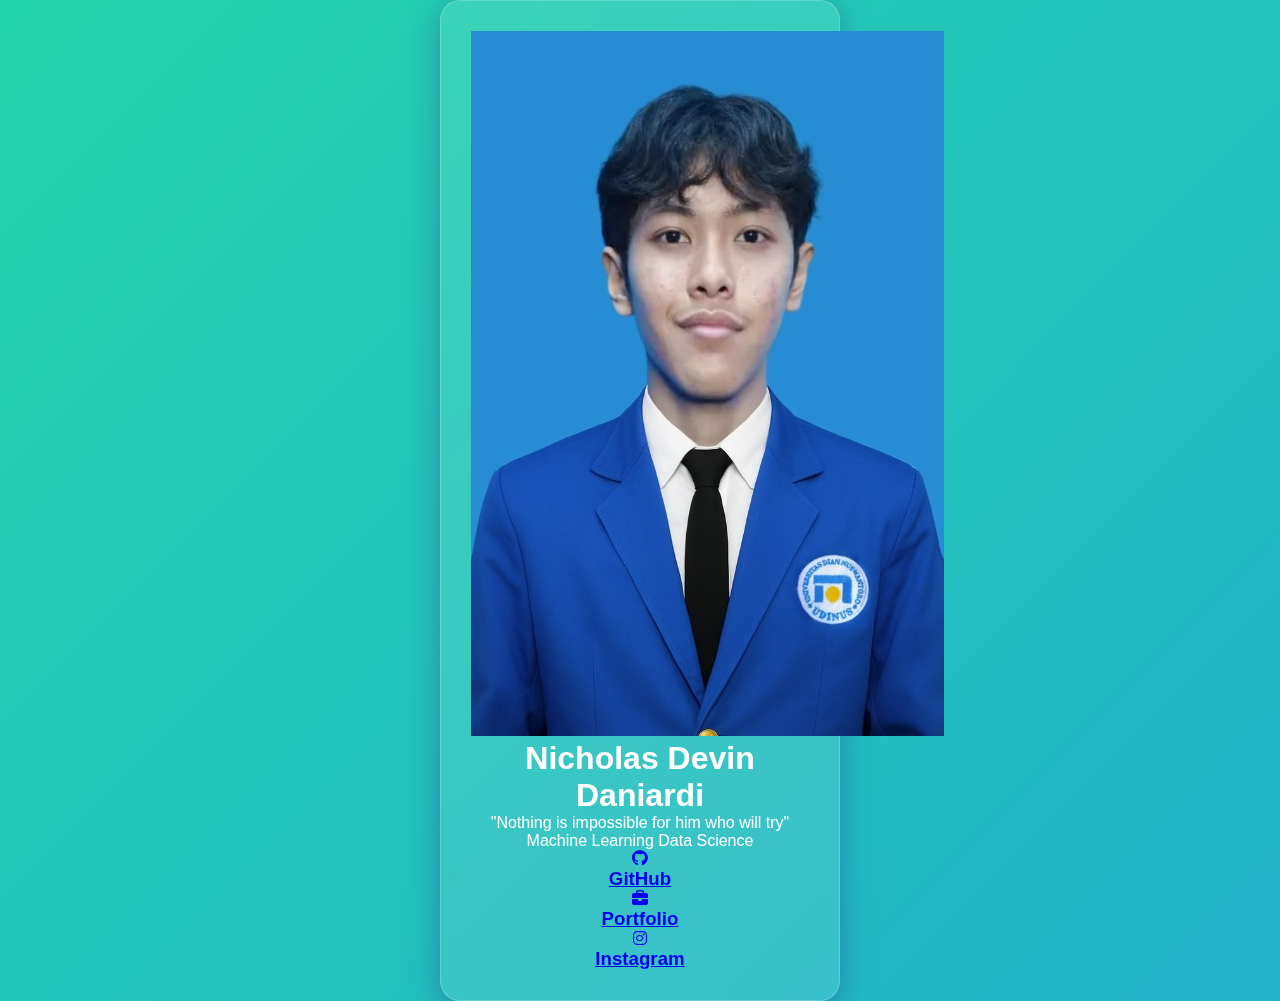
<file: index.html>
<!DOCTYPE html>
<html lang="id">
<head>
    <meta charset="UTF-8">
    <meta name="viewport" content="width=device-width, initial-scale=1.0">
    <title>Nicholas Devin - Professional Portfolio</title>
    <link rel="preconnect" href="https://fonts.googleapis.com">
    <link rel="preconnect" href="https://fonts.gstatic.com" crossorigin>
    <link href="https://fonts.googleapis.com/css2?family=Inter:wght@300;400;500;600;700&family=Playfair+Display:wght@400;600;700&display=swap" rel="stylesheet">
    <link rel="stylesheet" href="https://cdnjs.cloudflare.com/ajax/libs/font-awesome/6.5.2/css/all.min.css"/>
    <link rel="stylesheet" href="index.css">
</head>
<body>
    <div class="particles-container" id="particles"></div>
    
    <div class="container">
        <div class="hero-section">
            <div class="profile-card">
                <div class="profile-image-container">
                    <img src="fotoFormal.jpg" alt="Nicholas Devin" class="profile-image">
                    <div class="image-overlay"></div>
                </div>
                
                <div class="profile-content">
                    <h1 class="name-title">Nicholas Devin Daniardi</h1>
                    <p class="professional-title">"Nothing is impossible for him who will try"</p>
                    <div class="specialization-tags">
                        <span class="tag">Machine Learning</span>
                        <span class="tag">Data Science</span>
                    </div>
                </div>
            </div>

        <div class="navigation-grid">
            <a href="https://github.com/nicholasonearth" target="_blank" rel="noopener noreferrer" class="nav-card github-card">
                <div class="card-icon">
                    <i class="fab fa-github"></i>
                </div>
                <h3>GitHub</h3>
                <div class="card-hover-effect"></div>
            </a>

            <a href="biodata.html" class="nav-card portfolio-card">
                <div class="card-icon">
                    <i class="fas fa-briefcase"></i>
                </div>
                <h3>Portfolio</h3>
                <div class="card-hover-effect"></div>
            </a>

            <a href="https://www.instagram.com/nicholasonearth/" target="_blank" rel="noopener noreferrer" class="nav-card instagram-card">
                <div class="card-icon">
                    <i class="fab fa-instagram"></i>
                </div>
                <h3>Instagram</h3>
                <div class="card-hover-effect"></div>
            </a>

    <script src="index.js"></script>
</body>
</html>
</file>
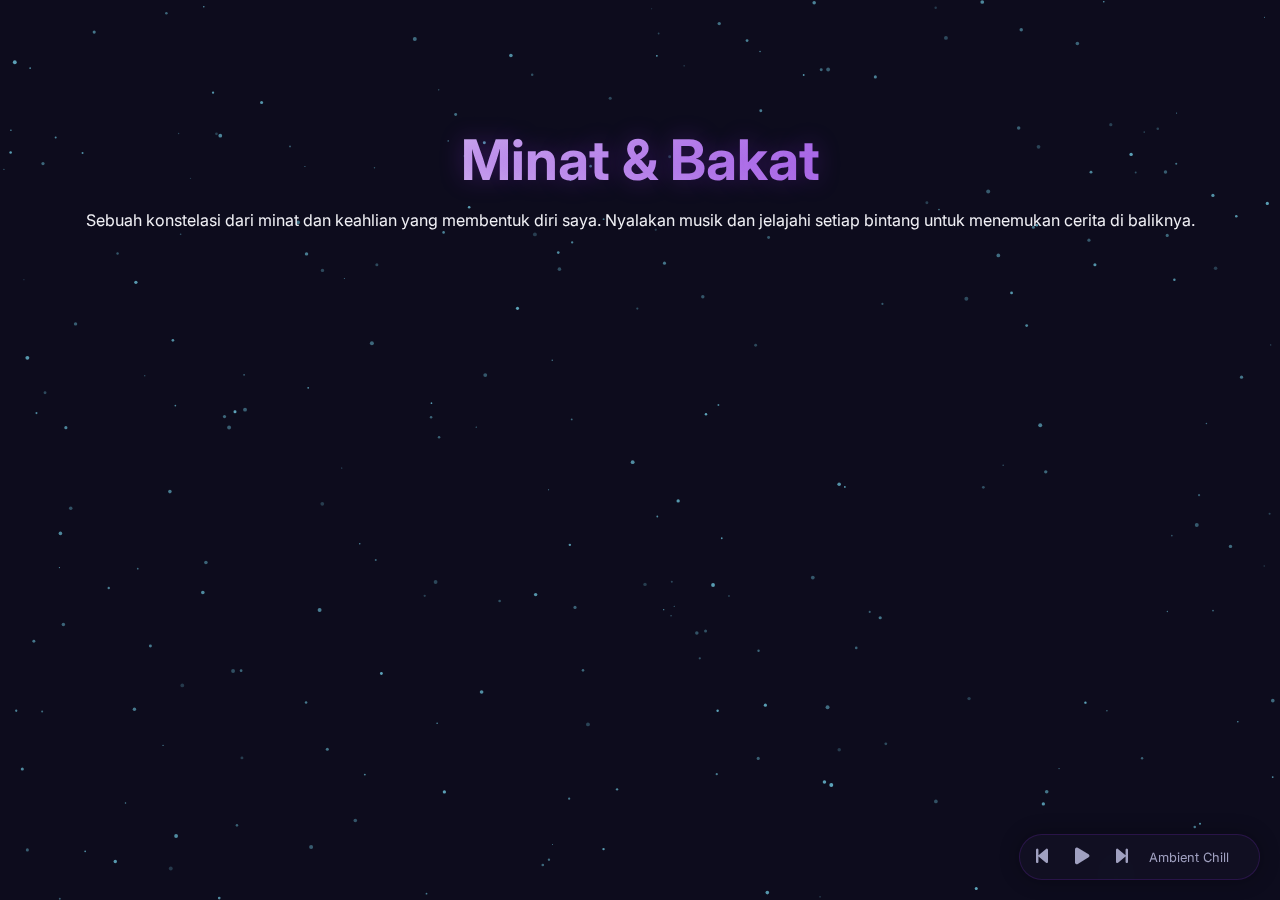
<file: minat.html>
<!DOCTYPE html>
<html lang="id">
<head>
    <meta charset="UTF-8">
    <meta name="viewport" content="width=device-width, initial-scale=1.0">
    <title>Portofolio V3 - Aura Bakat Audio-Reaktif</title>

    <link rel="preconnect" href="https://fonts.googleapis.com">
    <link rel="preconnect" href="https://fonts.gstatic.com" crossorigin>
    <link href="https://fonts.googleapis.com/css2?family=Inter:wght@300;400;600;700&display=swap" rel="stylesheet">

    <link rel="stylesheet" href="https://cdnjs.cloudflare.com/ajax/libs/font-awesome/6.5.2/css/all.min.css">

    <style>
        /* == CSS (Cascading Style Sheets) - AURA BAKAT == */
        :root {
            --bg-color: #0d0c1d;
            --card-bg-color: rgba(20, 19, 38, 0.6);
            --border-color: rgba(138, 43, 226, 0.2);
            --primary-text: #f0f0f5;
            --secondary-text: #a0a0c0;
            --accent-color: #8A2BE2; /* BlueViolet */
            --glow-color: rgba(138, 43, 226, 0.7);
        }

        body {
            background-color: var(--bg-color);
            color: var(--primary-text);
            font-family: 'Inter', sans-serif;
            margin: 0;
            overflow-x: hidden;
        }

        #starfield {
            position: fixed;
            top: 0;
            left: 0;
            width: 100%;
            height: 100%;
            z-index: -1;
        }

        .portfolio-section {
            max-width: 1200px;
            width: 100%;
            margin: auto;
            padding: 5rem 2rem;
            text-align: center;
            position: relative;
            z-index: 1;
        }

        .portfolio-section h2 {
            font-size: 3.5rem;
            font-weight: 700;
            margin-bottom: 1rem;
            background: linear-gradient(90deg, var(--primary-text), var(--accent-color));
            -webkit-background-clip: text;
            -webkit-text-fill-color: transparent;
            text-shadow: 0 0 25px rgba(138, 43, 226, 0.3);
        }
        
        /* Pemutar Audio */
        #audio-player {
            position: fixed;
            bottom: 20px;
            right: 20px;
            z-index: 99;
            background: var(--card-bg-color);
            backdrop-filter: blur(10px);
            border-radius: 50px;
            padding: 10px;
            display: flex;
            align-items: center;
            gap: 15px;
            border: 1px solid var(--border-color);
            box-shadow: 0 0 20px rgba(0,0,0,0.3);
        }

        #audio-player button {
            background: none;
            border: none;
            color: var(--secondary-text);
            font-size: 1.2rem;
            cursor: pointer;
            transition: color 0.3s ease;
        }

        #audio-player button:hover {
            color: var(--accent-color);
        }
        
        #song-name {
            font-size: 0.8rem;
            color: var(--secondary-text);
            width: 100px;
            white-space: nowrap;
            overflow: hidden;
            text-overflow: ellipsis;
        }

        /* Gaya Tombol Filter tidak berubah */
        .filter-buttons { margin-bottom: 3rem; display: flex; justify-content: center; flex-wrap: wrap; gap: 1rem; }
        .filter-btn { background-color: transparent; color: var(--secondary-text); border: 1px solid var(--border-color); padding: 0.75rem 1.5rem; border-radius: 50px; cursor: pointer; font-weight: 600; transition: all 0.3s ease; }
        .filter-btn:hover { color: var(--primary-text); background-color: var(--accent-color); border-color: var(--accent-color); box-shadow: 0 0 15px var(--glow-color); }
        .filter-btn.active { color: #fff; background-color: var(--accent-color); border-color: var(--accent-color); box-shadow: 0 0 20px var(--glow-color); }

        .interests-grid { display: grid; grid-template-columns: repeat(auto-fit, minmax(280px, 1fr)); gap: 2.5rem; }

        @keyframes fadeInUp { from { opacity: 0; transform: translateY(30px); } to { opacity: 1; transform: translateY(0); } }

        .interest-card {
            background: var(--card-bg-color);
            border: 1px solid var(--border-color);
            border-radius: 15px;
            padding: 2rem;
            backdrop-filter: blur(12px);
            position: relative;
            cursor: pointer;
            perspective: 1000px;
            opacity: 0;
            animation: fadeInUp 0.5s ease-out forwards;
            transition: transform 0.4s ease, opacity 0.4s ease, box-shadow 0.4s ease;
        }
        
        /* Efek Aura Saat Aktif */
        .interest-card::after {
            content: '';
            position: absolute;
            top: -5px; left: -5px; right: -5px; bottom: -5px;
            border-radius: 20px;
            background: radial-gradient(circle, var(--glow-color) 0%, transparent 70%);
            opacity: 0;
            z-index: -1;
            transition: opacity 0.5s ease;
            animation: pulse 4s infinite ease-in-out;
        }

        .interest-card.active::after {
            opacity: 1;
        }

        @keyframes pulse {
            0% { transform: scale(1); }
            50% { transform: scale(1.05); }
            100% { transform: scale(1); }
        }

        .interest-card::before { content: ''; position: absolute; top: 0; left: 0; right: 0; bottom: 0; border-radius: 15px; background: radial-gradient(circle 250px at var(--mouse-x) var(--mouse-y), var(--glow-color), transparent); opacity: 0; transition: opacity 0.3s ease; }
        .interest-card:hover::before { opacity: 1; }
        .interest-card.hidden { transform: scale(0.5); opacity: 0; pointer-events: none; }
        .card-content { transition: transform 0.2s ease-out; transform-style: preserve-3d; }
        .card-icon { font-size: 3.5rem; color: var(--accent-color); margin-bottom: 1rem; text-shadow: 0 0 20px var(--glow-color); }
        .card-title { font-size: 1.5rem; font-weight: 600; margin: 0; }
        .card-details { max-height: 0; overflow: hidden; opacity: 0; transition: all 0.5s ease-out; }
        .card-details p { font-size: 0.95rem; line-height: 1.6; margin-top: 1rem; margin-bottom: 0; color: var(--secondary-text); }
        .interest-card.active { box-shadow: 0 0 35px var(--glow-color); transform: scale(1.05); }
        .interest-card.active .card-details { max-height: 300px; opacity: 1; margin-top: 1rem; }
    </style>
</head>
<body>
    <canvas id="starfield"></canvas>

    <section class="portfolio-section">
        <h2>Minat & Bakat </h2>
        <p>Sebuah konstelasi dari minat dan keahlian yang membentuk diri saya. Nyalakan musik dan jelajahi setiap bintang untuk menemukan cerita di baliknya.</p>
        
        <div class="interests-grid">
            <div class="interest-card" data-category="teknis"><div class="card-content"><div class="card-icon"><i class="fa-solid fa-code"></i></div><h3 class="card-title">Problem Solving</h3><div class="card-details"><p>Saya menikmati proses memecahkan masalah yang kompleks melalui kode. Mengubah logika menjadi aplikasi fungsional adalah gairah terbesar saya.</p></div></div></div>
            <div class="interest-card" data-category="kreatif"><div class="card-content"><div class="card-icon"><i class="fa-solid fa-palette"></i></div><h3 class="card-title">Desain Grafis</h3><div class="card-details"><p>Saya memiliki mata yang tajam untuk estetika visual. Saya suka bereksperimen dengan warna, tipografi, dan tata letak untuk menciptakan desain yang menarik.</p></div></div></div>
            <div class="interest-card" data-category="sosial"><div class="card-content"><div class="card-icon"><i class="fa-solid fa-microphone-lines"></i></div><h3 class="card-title">Public Speaking</h3><div class="card-details"><p>Berbicara di depan umum membantu saya menyusun ide secara terstruktur dan berkomunikasi dengan percaya diri, baik dalam presentasi maupun diskusi tim.</p></div></div></div>
            <div class="interest-card" data-category="kreatif"><div class="card-content"><div class="card-icon"><i class="fa-solid fa-camera-retro"></i></div><h3 class="card-title">Fotografi</h3><div class="card-details"><p>Melalui lensa kamera, saya belajar menangkap momen dan melihat dunia dari berbagai sudut pandang. Ini melatih saya untuk memperhatikan detail kecil.</p></div></div></div>
            <div class="interest-card" data-category="teknis"><div class="card-content"><div class="card-icon"><i class="fa-solid fa-chart-line"></i></div><h3 class="card-title">Analisis Data</h3><div class="card-details"><p>Saya tertarik untuk menemukan pola dan wawasan dari data. Mengubah angka mentah menjadi cerita yang bermakna adalah tantangan yang menyenangkan.</p></div></div></div>
            <div class="interest-card" data-category="sosial"><div class="card-content"><div class="card-icon"><i class="fa-solid fa-users-gear"></i></div><h3 class="card-title">Kolaborasi Tim</h3><div class="card-details"><p>Saya percaya bahwa hasil terbaik lahir dari kerja sama tim. Saya proaktif dalam berdiskusi dan membangun sinergi untuk mencapai tujuan bersama.</p></div></div></div>
        </div>
    </section>
    
    <div id="audio-player">
        <button id="prev-btn"><i class="fa-solid fa-backward-step"></i></button>
        <button id="play-pause-btn"><i class="fa-solid fa-play"></i></button>
        <button id="next-btn"><i class="fa-solid fa-forward-step"></i></button>
        <span id="song-name">Pilih Lagu...</span>
    </div>
    
    <script>
    document.addEventListener('DOMContentLoaded', () => {
        const canvas = document.getElementById('starfield');
        const ctx = canvas.getContext('2d');
        let audioContext, analyser, source, dataArray;
        let stars = [];
        const numStars = 250;

        // --- Fitur Audio ---
        const audioPlayer = document.getElementById('audio-player');
        const playPauseBtn = document.getElementById('play-pause-btn');
        const prevBtn = document.getElementById('prev-btn');
        const nextBtn = document.getElementById('next-btn');
        const songNameEl = document.getElementById('song-name');
        
        const playlist = [
            { name: "Ambient Chill", url: "https://assets.mixkit.co/music/preview/mixkit-a-very-happy-christmas-897.mp3" },
            { name: "Synthwave", url: "https://assets.mixkit.co/music/preview/mixkit-driving-ambition-32.mp3" },
            { name: "Lofi Study", url: "https://assets.mixkit.co/music/preview/mixkit-hazy-after-hours-132.mp3" }
        ];
        let currentTrackIndex = 0;
        const audio = new Audio();
        audio.crossOrigin = "anonymous";

        function setupAudio() {
            if (audioContext) return;
            audioContext = new (window.AudioContext || window.webkitAudioContext)();
            analyser = audioContext.createAnalyser();
            analyser.fftSize = 256;
            source = audioContext.createMediaElementSource(audio);
            source.connect(analyser);
            analyser.connect(audioContext.destination);
            dataArray = new Uint8Array(analyser.frequencyBinCount);
        }
        
        function loadTrack(index) {
            audio.src = playlist[index].url;
            songNameEl.textContent = playlist[index].name;
        }
        
        playPauseBtn.addEventListener('click', () => {
            if (!audioContext) setupAudio();
            if (audio.paused) {
                audio.play();
                playPauseBtn.innerHTML = '<i class="fa-solid fa-pause"></i>';
            } else {
                audio.pause();
                playPauseBtn.innerHTML = '<i class="fa-solid fa-play"></i>';
            }
        });
        
        nextBtn.addEventListener('click', () => {
            currentTrackIndex = (currentTrackIndex + 1) % playlist.length;
            loadTrack(currentTrackIndex);
            if (!audio.paused) audio.play();
        });

        prevBtn.addEventListener('click', () => {
            currentTrackIndex = (currentTrackIndex - 1 + playlist.length) % playlist.length;
            loadTrack(currentTrackIndex);
            if (!audio.paused) audio.play();
        });
        
        loadTrack(currentTrackIndex);

        // --- Latar Belakang Audio-Reaktif ---
        function resizeCanvas() {
            canvas.width = window.innerWidth;
            canvas.height = window.innerHeight;
        }
        resizeCanvas();
        window.addEventListener('resize', resizeCanvas);

        for (let i = 0; i < numStars; i++) {
            stars.push({
                x: Math.random() * canvas.width,
                y: Math.random() * canvas.height,
                radius: Math.random() * 1.5 + 0.5,
                baseAlpha: Math.random() * 0.5 + 0.2,
                alpha: 0,
                speed: Math.random() * 0.3 + 0.1,
                color: `hsl(${Math.random() * 360}, 100%, 75%)`
            });
        }

        function drawStars() {
            ctx.clearRect(0, 0, canvas.width, canvas.height);
            let avg = 0;
            if (analyser) {
                analyser.getByteFrequencyData(dataArray);
                avg = dataArray.reduce((a, b) => a + b) / dataArray.length;
            }

            stars.forEach(star => {
                star.y -= star.speed;
                if (star.y < 0) star.y = canvas.height;

                const scale = avg / 128; // Skala bass/volume
                const radius = star.radius * (1 + scale * 1.5);
                star.alpha = star.baseAlpha + (scale * 0.5);

                ctx.beginPath();
                ctx.arc(star.x, star.y, radius, 0, Math.PI * 2);
                
                // Ubah warna berdasarkan volume
                const hue = (Date.now() / 50 + avg) % 360;
                ctx.fillStyle = `hsla(${hue}, 100%, 75%, ${star.alpha})`;
                
                ctx.fill();
            });
            requestAnimationFrame(drawStars);
        }
        drawStars();
        
        // --- Fitur Kartu (tidak berubah) ---
        const cards = document.querySelectorAll('.interest-card');
        const filterButtons = document.querySelectorAll('.filter-btn');

        cards.forEach((card, index) => {
            card.style.animationDelay = `${index * 100}ms`;
        });

        cards.forEach(card => {
            const cardContent = card.querySelector('.card-content');
            card.addEventListener('mousemove', e => {
                const rect = card.getBoundingClientRect();
                const x = e.clientX - rect.left;
                const y = e.clientY - rect.top;
                card.style.setProperty('--mouse-x', `${x}px`);
                card.style.setProperty('--mouse-y', `${y}px`);
                const centerX = rect.width / 2;
                const centerY = rect.height / 2;
                const rotateX = (y - centerY) / 12;
                const rotateY = (centerX - x) / 12;
                cardContent.style.transform = `rotateX(${rotateX}deg) rotateY(${rotateY}deg)`;
            });
            card.addEventListener('mouseleave', () => {
                cardContent.style.transform = 'rotateX(0deg) rotateY(0deg)';
            });
            card.addEventListener('click', () => {
                const isActive = card.classList.contains('active');
                cards.forEach(otherCard => otherCard.classList.remove('active'));
                if (!isActive) card.classList.add('active');
            });
        });

        filterButtons.forEach(button => {
            button.addEventListener('click', () => {
                filterButtons.forEach(btn => btn.classList.remove('active'));
                button.classList.add('active');
                const filter = button.dataset.filter;
                cards.forEach(card => {
                    if (filter === 'all' || card.dataset.category === filter) {
                        card.classList.remove('hidden');
                    } else {
                        card.classList.add('hidden');
                    }
                });
            });
        });
    });
    </script>
</body>
</html>
</file>
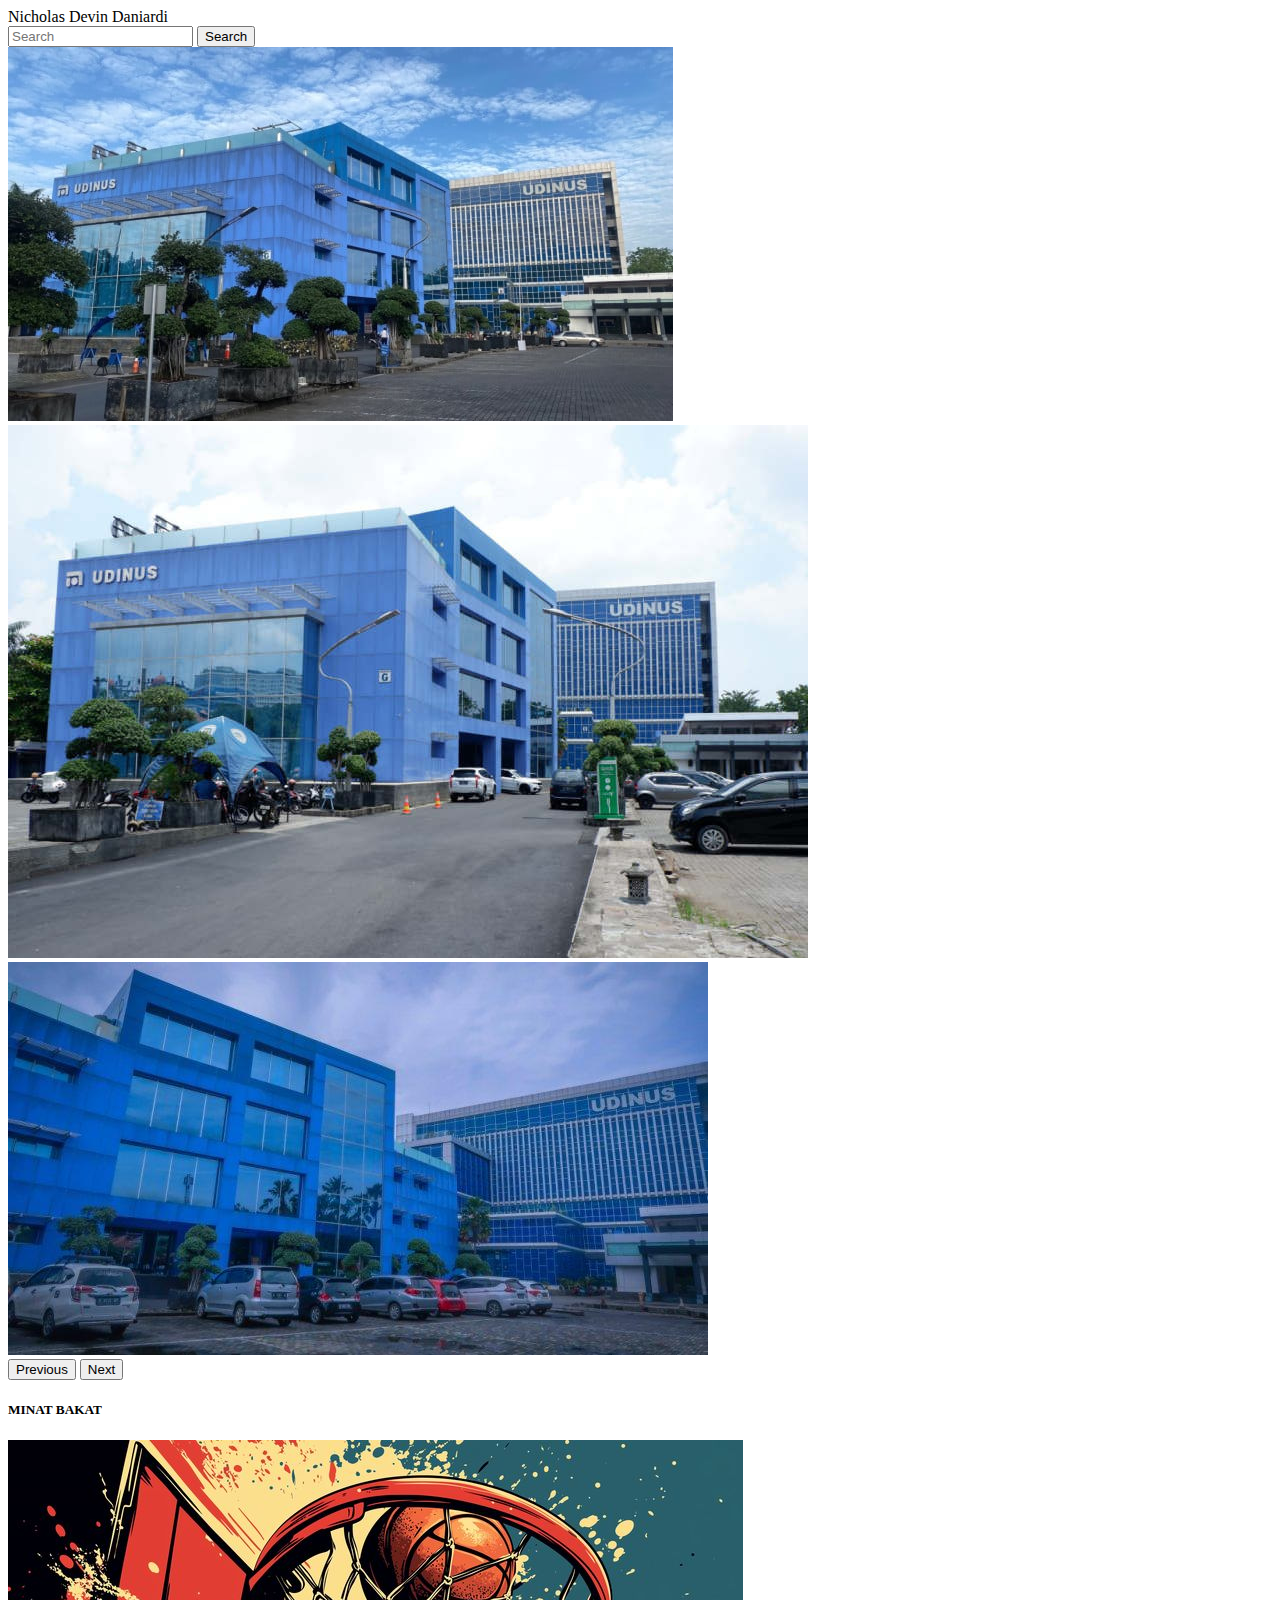
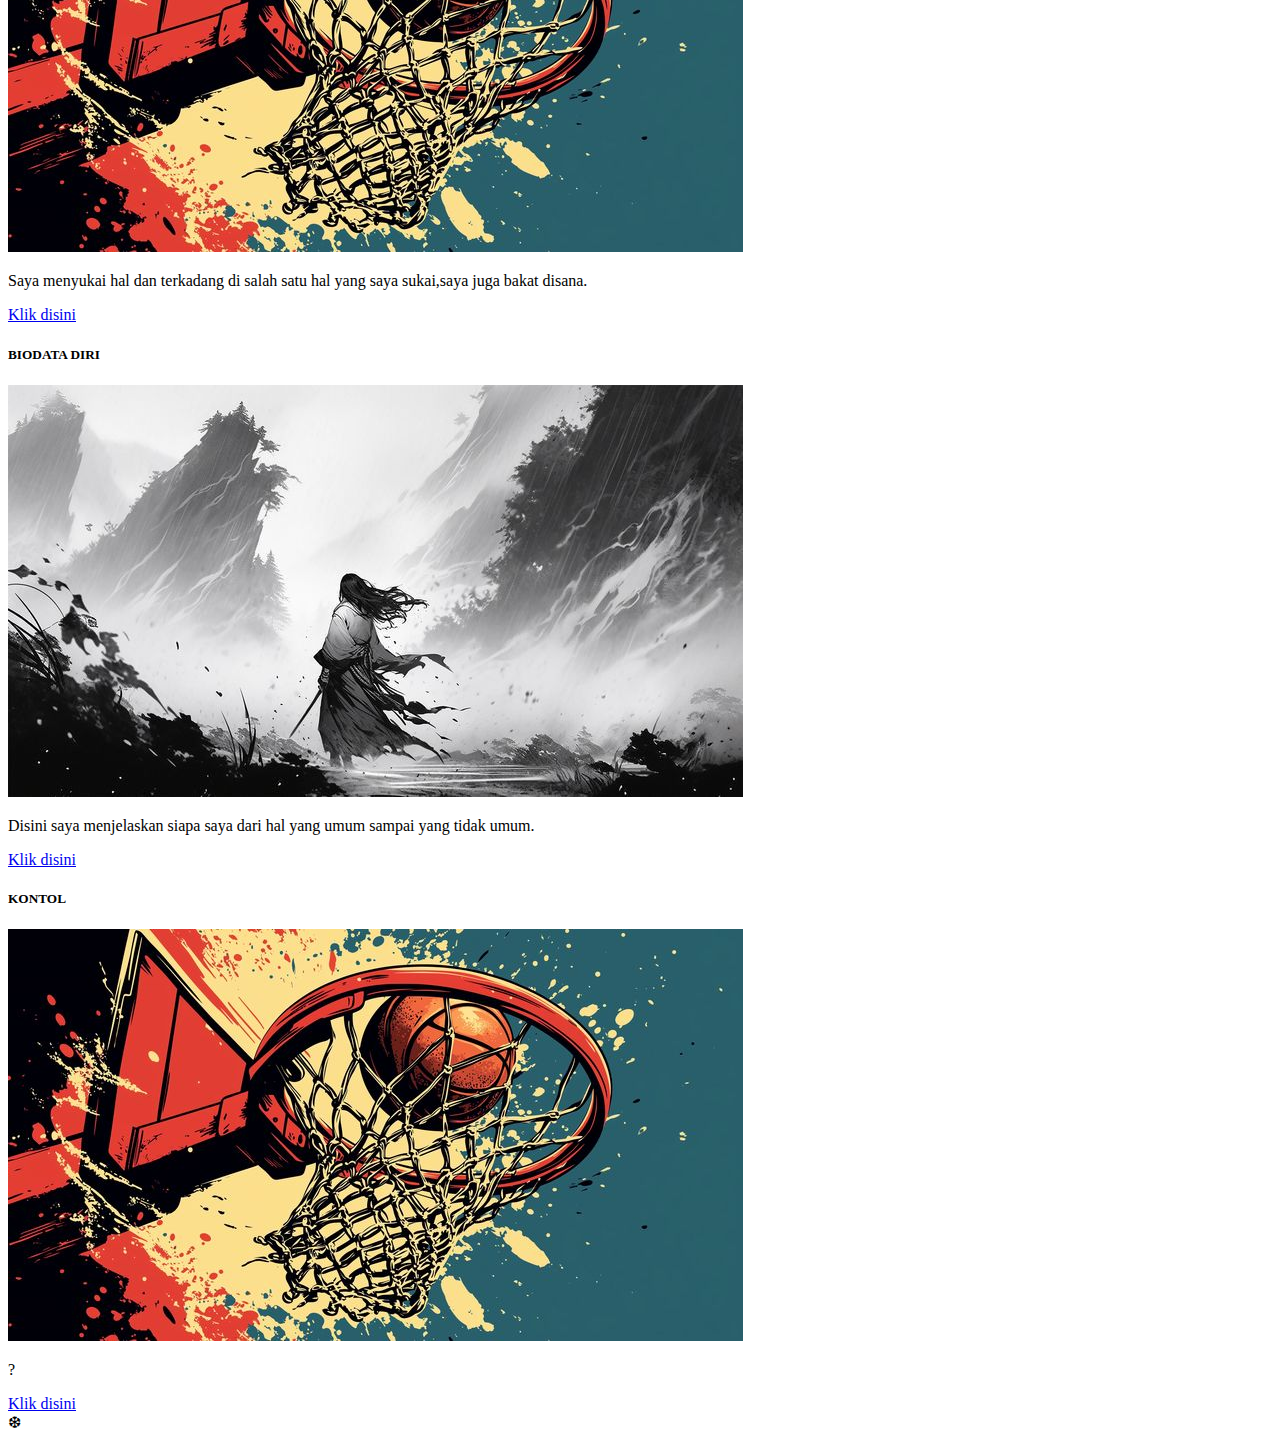
<file: nicho.html>
<!DOCTYPE html>
<html lang="en">

<head>
  <meta charset="UTF-8">
  <meta name="viewport" content="width=device-width, initial-scale=1.0">
  <title>Document</title>
  <link rel="stylesheet" href="style.css">
  <!-- CSS Only -->
  <link href="https://cdn.jsdelivr.net/npm/bootstrap@5.3.7/dist/css/bootstrap.min.css" rel="stylesheet"
    integrity="sha384-LN+7fdVzj6u52u30Kp6M/trliBMCMKTyK833zpbD+pXdCLuTusPj697FH4R/5mcr" crossorigin="anonymous">
</head>

<body>
  <div>
    <!-- ini navbar -->
    <nav class="navbar bg-primary navbar-dark">
      <div class="container-fluid">
        <a class="navbar-brand">Nicholas Devin Daniardi</a>
        <form class="d-flex" role="search">
          <input class="form-control me-2" type="search" placeholder="Search" aria-label="Search" />
          <button class="btn btn-secondary" type="submit">Search</button>
        </form>
      </div>
    </nav>
    <!-- ini navbar end -->

    <!-- carousel -->
    <div>
      <div id="carouselExample" class="carousel slide">
        <div class="carousel-inner">
          <div class="carousel-item active">
            <img src="udinus1.jpg" class="d-block w-100" alt="...">
          </div>
          <div class="carousel-item">
            <img src="udinus2.jpg" class="d-block w-100" alt="...">
          </div>
          <div class="carousel-item">
            <img src="udinus3.jpg" class="d-block w-100" alt="...">
          </div>
        </div>
        <button class="carousel-control-prev" type="button" data-bs-target="#carouselExample" data-bs-slide="prev">
          <span class="carousel-control-prev-icon" aria-hidden="true"></span>
          <span class="visually-hidden">Previous</span>
        </button>
        <button class="carousel-control-next" type="button" data-bs-target="#carouselExample" data-bs-slide="next">
          <span class="carousel-control-next-icon" aria-hidden="true"></span>
          <span class="visually-hidden">Next</span>
        </button>
      </div>
    </div>
    <!-- carousel end -->

    <!-- ini produk saya -->
    <div class="text-center">
      <div class="row">
        <div class="card col-sm-6">
          <div class="card-header">

          </div>
          <div class="card-body">
            <h5 class="card-title">MINAT BAKAT</h5>
            <img src="gambar1.jpeg" class="img-thumbnail" alt="...">
            <p class="card-text">Saya menyukai hal dan terkadang di salah satu hal yang saya sukai,saya juga
              bakat disana.</p>
            <a href="minat.html" class="btn btn-primary">Klik disini</a>
          </div>
        </div>
        <div class="card col-sm-6">
          <div class="card-header">

          </div>
          <div class="card-body">
            <h5 class="card-title">BIODATA DIRI</h5>
            <img src="gambar2.jpeg" class="img-thumbnail" alt="...">
            <p class="card-text">Disini saya menjelaskan siapa saya dari hal yang umum sampai yang tidak umum.</p>
            <a href="biodata.html" class="btn btn-primary">Klik disini</a>
          </div>
        </div>
        <div class="card col-sm-6">
          <div class="card-header">

<div class="card-body">
            <h5 class="card-title">KONTOL</h5>
            <img src="gambar1.jpeg" class="img-thumbnail" alt="...">
            <p class="card-text">?
              </p>
            <a href="project.html" class="btn btn-primary">Klik disini</a>
          </div>
        </div>
        <div class="card col-sm-6">
          <div class="card-header">

          </div>

          </div>
        </div>
        <div class="card col-sm-6">
          <div class="card-header">
            ❆
          </div>
        </div>
      </div>
    </div>


    <!-- ini produk saya end  -->


  </div>

  <!-- Javascript Bundle with Pooper -->
  <script src="https://cdn.jsdelivr.net/npm/bootstrap@5.3.7/dist/js/bootstrap.bundle.min.js"
    integrity="sha384-ndDqU0Gzau9qJ1lfW4pNLlhNTkCfHzAVBReH9diLvGRem5+R9g2FzA8ZGN954O5Q"
    crossorigin="anonymous"></script>
</body>

</html>
</file>
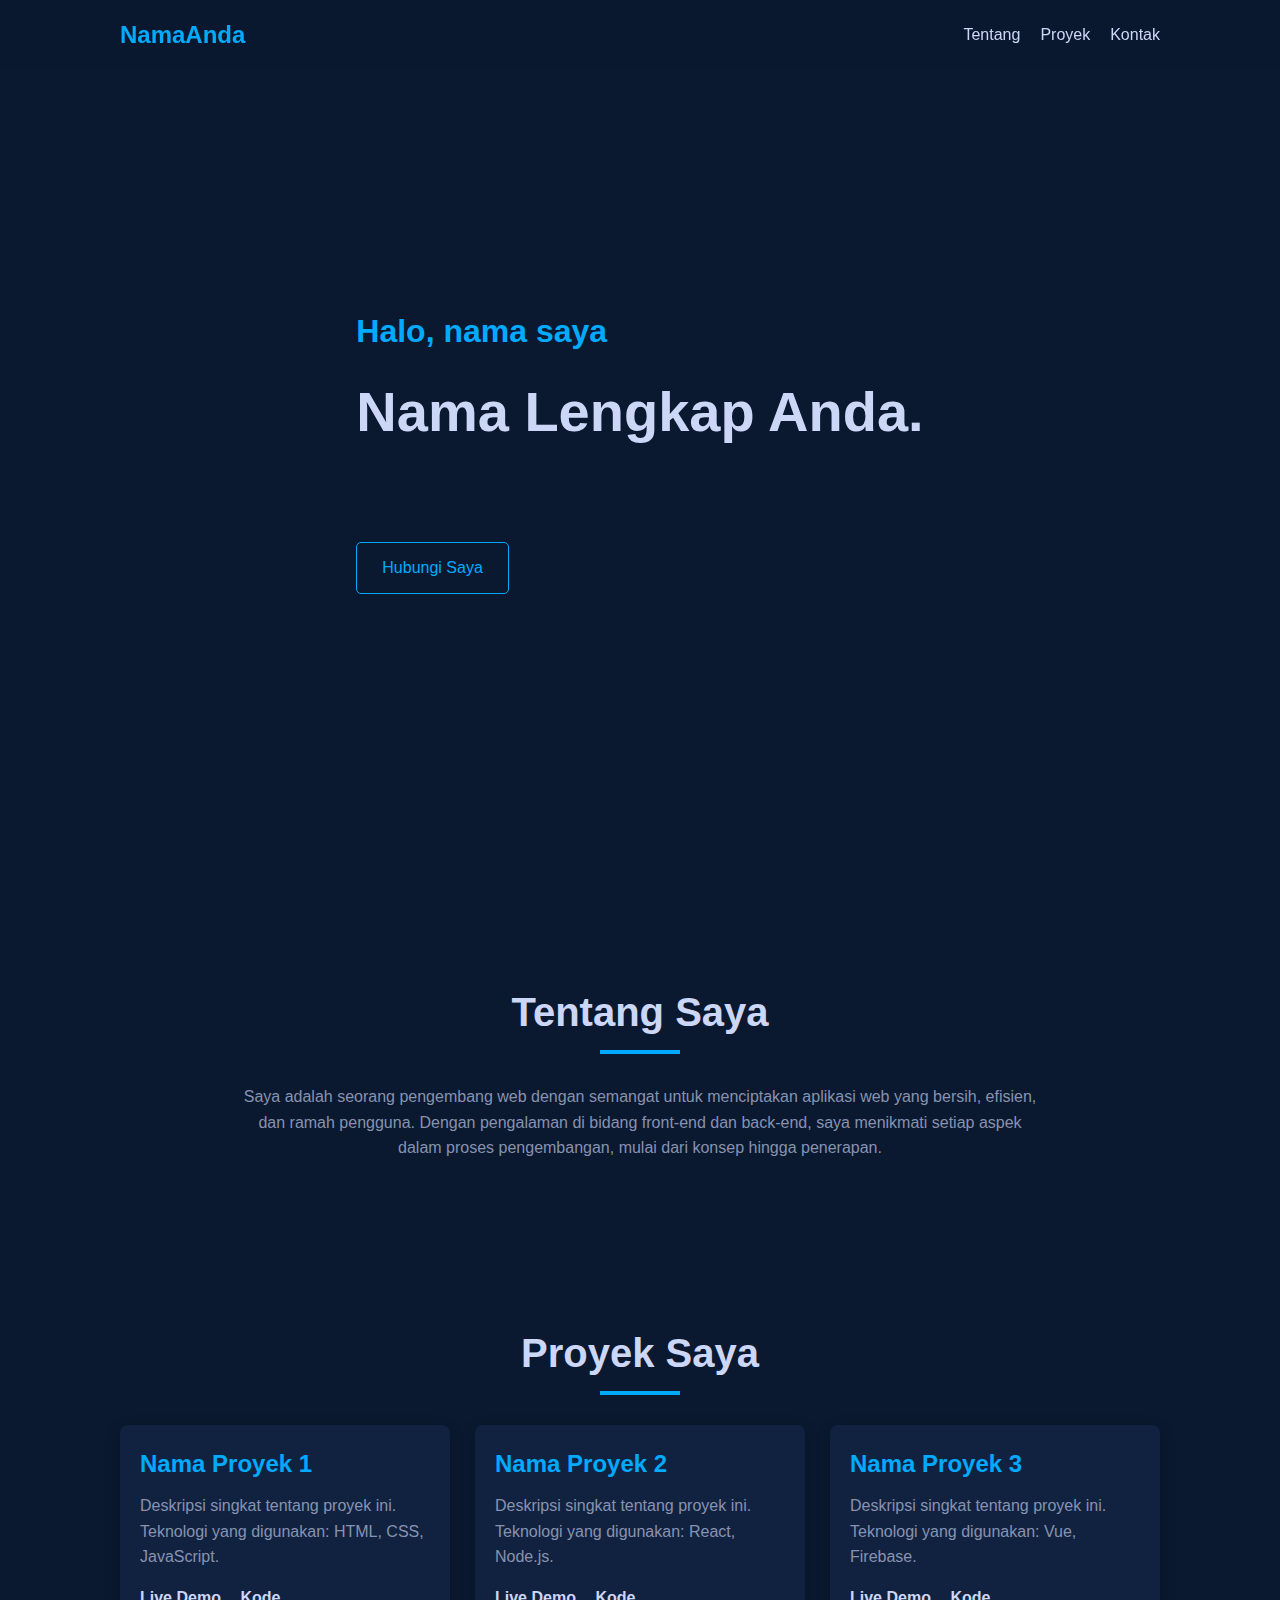
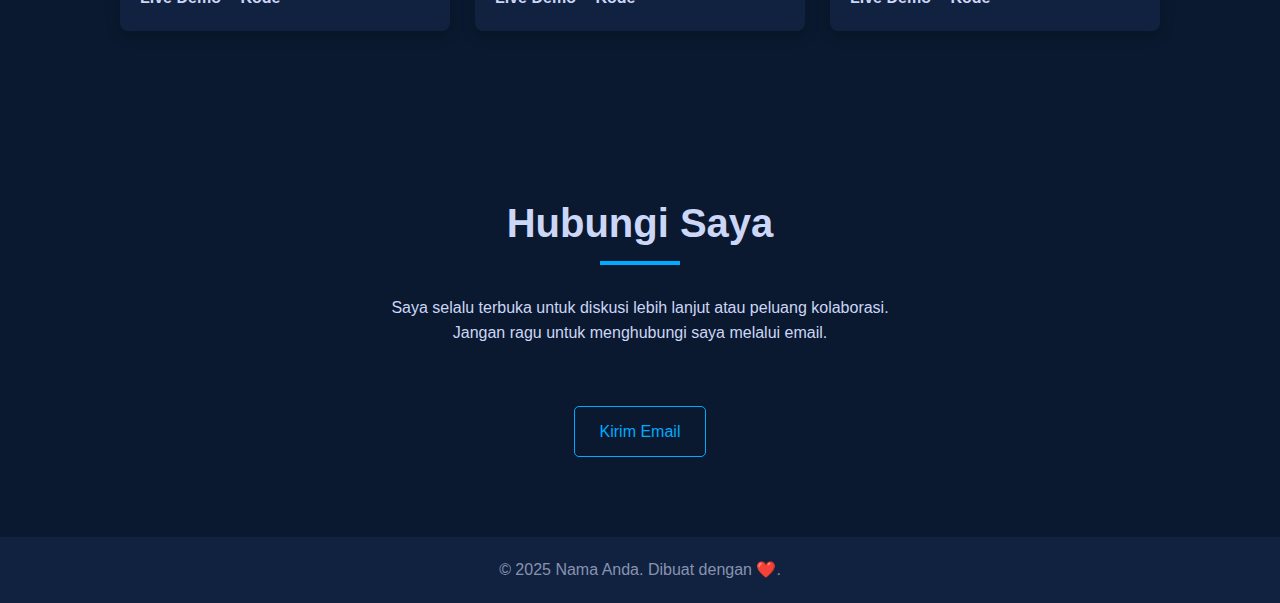
<file: portofolio.html>
<!DOCTYPE html>
<html lang="id">
<head>
    <meta charset="UTF-8">
    <meta name="viewport" content="width=device-width, initial-scale=1.0">
    <title>Portofolio Saya</title>
    <style>
        /* CSS Reset and Basic Styling */
        :root {
            --primary-color: #00aaff;
            --secondary-color: #0a192f;
            --text-color: #ccd6f6;
            --light-gray: #8892b0;
            --bg-light: #112240;
            --font-main: 'Arial', sans-serif;
        }

        * {
            margin: 0;
            padding: 0;
            box-sizing: border-box;
        }

        html {
            scroll-behavior: smooth;
        }

        body {
            font-family: var(--font-main);
            background-color: var(--secondary-color);
            color: var(--text-color);
            line-height: 1.6;
        }

        .container {
            max-width: 1100px;
            margin: 0 auto;
            padding: 0 30px;
        }

        /* Header & Navigation */
        .header {
            background: rgba(10, 25, 47, 0.85);
            backdrop-filter: blur(10px);
            padding: 1rem 0;
            position: fixed;
            width: 100%;
            top: 0;
            z-index: 1000;
            transition: top 0.3s;
        }

        .navbar {
            display: flex;
            justify-content: space-between;
            align-items: center;
        }

        .logo {
            font-size: 1.5rem;
            font-weight: bold;
            color: var(--primary-color);
            text-decoration: none;
        }

        .nav-links {
            list-style: none;
            display: flex;
        }

        .nav-links li {
            margin-left: 20px;
        }

        .nav-links a {
            color: var(--text-color);
            text-decoration: none;
            font-size: 1rem;
            transition: color 0.3s ease;
        }

        .nav-links a:hover {
            color: var(--primary-color);
        }

        /* Hero Section */
        #hero {
            height: 100vh;
            display: flex;
            align-items: center;
            padding-top: 80px; /* Account for fixed header */
        }

        .hero-content {
            max-width: 600px;
        }

        .hero-content h1 {
            font-size: 2rem;
            color: var(--primary-color);
            margin-bottom: 10px;
        }

        .hero-content h2 {
            font-size: 3.5rem;
            margin-bottom: 20px;
        }

        .hero-content .subtitle {
            font-size: 1.5rem;
            color: var(--light-gray);
            height: 2.2rem; /* Give space for typing animation */
        }

        .btn {
            display: inline-block;
            margin-top: 30px;
            padding: 12px 25px;
            border: 1px solid var(--primary-color);
            color: var(--primary-color);
            text-decoration: none;
            border-radius: 5px;
            font-size: 1rem;
            transition: background-color 0.3s ease, color 0.3s ease;
        }

        .btn:hover {
            background-color: var(--primary-color);
            color: var(--secondary-color);
        }

        /* Section Styling */
        section {
            padding: 80px 0;
        }

        .section-title {
            font-size: 2.5rem;
            margin-bottom: 40px;
            text-align: center;
            position: relative;
        }

        .section-title::after {
            content: '';
            width: 80px;
            height: 4px;
            background: var(--primary-color);
            position: absolute;
            bottom: -10px;
            left: 50%;
            transform: translateX(-50%);
        }

        /* About Section */
        #about p {
            max-width: 800px;
            margin: 0 auto;
            text-align: center;
            color: var(--light-gray);
        }

        /* Projects Section */
        .projects-grid {
            display: grid;
            grid-template-columns: repeat(auto-fit, minmax(300px, 1fr));
            gap: 25px;
        }

        .project-card {
            background: var(--bg-light);
            border-radius: 8px;
            overflow: hidden;
            box-shadow: 0 4px 15px rgba(0,0,0,0.2);
            transition: transform 0.3s ease, box-shadow 0.3s ease;
        }
        
        .project-card:hover {
            transform: translateY(-10px);
            box-shadow: 0 8px 25px rgba(0,0,0,0.3);
        }

        .project-card img {
            width: 100%;
            height: 200px;
            object-fit: cover;
        }

        .project-info {
            padding: 20px;
        }

        .project-info h3 {
            font-size: 1.5rem;
            color: var(--primary-color);
            margin-bottom: 10px;
        }

        .project-info p {
            color: var(--light-gray);
            margin-bottom: 15px;
        }

        .project-links a {
            color: var(--text-color);
            text-decoration: none;
            margin-right: 15px;
            font-weight: bold;
        }
        
        .project-links a:hover {
            color: var(--primary-color);
        }

        /* Contact Section */
        #contact .container {
            max-width: 600px;
            text-align: center;
        }
        
        #contact p {
            margin-bottom: 30px;
        }

        /* Footer */
        .footer {
            text-align: center;
            padding: 20px 0;
            background-color: var(--bg-light);
            color: var(--light-gray);
        }

        /* Responsive Design */
        @media (max-width: 768px) {
            .navbar {
                flex-direction: column;
            }

            .nav-links {
                margin-top: 15px;
            }
            
            .nav-links li {
                margin: 0 10px;
            }
            
            #hero {
                text-align: center;
            }
            
            .hero-content h2 {
                font-size: 2.5rem;
            }
        }
    </style>
</head>
<body>

    <header class="header">
        <nav class="container navbar">
            <a href="#hero" class="logo">NamaAnda</a>
            <ul class="nav-links">
                <li><a href="#about">Tentang</a></li>
                <li><a href="#projects">Proyek</a></li>
                <li><a href="#contact">Kontak</a></li>
            </ul>
        </nav>
    </header>

    <main>
        <section id="hero">
            <div class="container">
                <div class="hero-content">
                    <h1>Halo, nama saya</h1>
                    <h2>Nama Lengkap Anda.</h2>
                    <p class="subtitle" id="subtitle"></p>
                    <a href="mailto:emailanda@example.com" class="btn">Hubungi Saya</a>
                </div>
            </div>
        </section>

        <section id="about">
            <div class="container">
                <h2 class="section-title">Tentang Saya</h2>
                <p>
                    Saya adalah seorang pengembang web dengan semangat untuk menciptakan aplikasi web yang bersih, efisien, dan ramah pengguna. Dengan pengalaman di bidang front-end dan back-end, saya menikmati setiap aspek dalam proses pengembangan, mulai dari konsep hingga penerapan.
                </p>
            </div>
        </section>

        <section id="projects">
            <div class="container">
                <h2 class="section-title">Proyek Saya</h2>
                <div class="projects-grid">
                    <div class="project-card">
                        
                        <div class="project-info">
                            <h3>Nama Proyek 1</h3>
                            <p>Deskripsi singkat tentang proyek ini. Teknologi yang digunakan: HTML, CSS, JavaScript.</p>
                            <div class="project-links">
                                <a href="#" target="_blank">Live Demo</a>
                                <a href="#" target="_blank">Kode</a>
                            </div>
                        </div>
                    </div>
                    <div class="project-card">
                        
                        <div class="project-info">
                            <h3>Nama Proyek 2</h3>
                            <p>Deskripsi singkat tentang proyek ini. Teknologi yang digunakan: React, Node.js.</p>
                            <div class="project-links">
                                <a href="#" target="_blank">Live Demo</a>
                                <a href="#" target="_blank">Kode</a>
                            </div>
                        </div>
                    </div>
                    <div class="project-card">
                        
                        <div class="project-info">
                            <h3>Nama Proyek 3</h3>
                            <p>Deskripsi singkat tentang proyek ini. Teknologi yang digunakan: Vue, Firebase.</p>
                            <div class="project-links">
                                <a href="#" target="_blank">Live Demo</a>
                                <a href="#" target="_blank">Kode</a>
                            </div>
                        </div>
                    </div>
                </div>
            </div>
        </section>

        <section id="contact">
            <div class="container">
                <h2 class="section-title">Hubungi Saya</h2>
                <p>
                    Saya selalu terbuka untuk diskusi lebih lanjut atau peluang kolaborasi. Jangan ragu untuk menghubungi saya melalui email.
                </p>
                <a href="mailto:emailanda@example.com" class="btn">Kirim Email</a>
            </div>
        </section>
    </main>

    <footer class="footer">
        <p>&copy; 2025 Nama Anda. Dibuat dengan ❤️.</p>
    </footer>

    <script>
        // JavaScript untuk efek mengetik pada subtitle
        const roles = ["Web Developer", "UI/UX Enthusiast", "Problem Solver"];
        let roleIndex = 0;
        let charIndex = 0;
        const subtitleElement = document.getElementById('subtitle');
        const typingSpeed = 150;
        const erasingSpeed = 100;
        const delayBetweenRoles = 2000;

        function type() {
            if (charIndex < roles[roleIndex].length) {
                subtitleElement.textContent += roles[roleIndex].charAt(charIndex);
                charIndex++;
                setTimeout(type, typingSpeed);
            } else {
                setTimeout(erase, delayBetweenRoles);
            }
        }

        function erase() {
            if (charIndex > 0) {
                subtitleElement.textContent = roles[roleIndex].substring(0, charIndex - 1);
                charIndex--;
                setTimeout(erase, erasingSpeed);
            } else {
                roleIndex = (roleIndex + 1) % roles.length;
                setTimeout(type, typingSpeed + 500);
            }
        }
        
        document.addEventListener("DOMContentLoaded", function() {
           setTimeout(type, 1000); // Mulai animasi setelah halaman dimuat
        });

        // JavaScript untuk menyembunyikan header saat scroll ke bawah
        let lastScrollTop = 0;
        const header = document.querySelector('.header');

        window.addEventListener('scroll', function() {
            let scrollTop = window.pageYOffset || document.documentElement.scrollTop;
            if (scrollTop > lastScrollTop) {
                // Scroll ke bawah
                header.style.top = '-80px';
            } else {
                // Scroll ke atas
                header.style.top = '0';
            }
            lastScrollTop = scrollTop;
        });
    </script>
</body>
</html>
</file>
<file: index.css>
* {
    margin: 0;
    padding: 0;
    box-sizing: border-box;
}

body {
    font-family: 'Poppins', sans-serif;
    display: flex;
    justify-content: center;
    align-items: center;
    min-height: 100vh;
    color: #fff;
    background: linear-gradient(-45deg, #ee7752, #e73c7e, #23a6d5, #23d5ab);
    background-size: 400% 400%;
    animation: gradientBG 15s ease infinite;
}

@keyframes gradientBG {
    0% { background-position: 0% 50%; }
    50% { background-position: 100% 50%; }
    100% { background-position: 0% 50%; }
}

.container {
    width: 90%;
    max-width: 400px;
    padding: 30px;
    background: rgba(255, 255, 255, 0.1);
    border-radius: 20px;
    backdrop-filter: blur(12px);
    -webkit-backdrop-filter: blur(12px);
    border: 1px solid rgba(255, 255, 255, 0.2);
    box-shadow: 0 8px 32px 0 rgba(31, 38, 135, 0.37);
    text-align: center;
    transform-style: preserve-3d;
}

header {
    margin-bottom: 30px;
}

.profile-picture {
    width: 120px;
    height: 120px;
    border-radius: 50%;
    border: 3px solid rgba(255, 255, 255, 0.5);
    object-fit: cover;
    margin-bottom: 15px;
}

header h1 {
    font-size: 2em;
    font-weight: 600;
    margin-bottom: 5px;
}

header p {
    font-size: 1em;
    font-weight: 300;
    opacity: 0.9;
}

.links {
    display: flex;
    flex-direction: column;
    gap: 15px;
}

.link {
    display: flex;
    align-items: center;
    justify-content: center;
    padding: 15px;
    background: rgba(255, 255, 255, 0.2);
    border-radius: 10px;
    text-decoration: none;
    color: #fff;
    font-weight: 400;
    transition: all 0.3s ease;
    border: 1px solid rgba(255, 255, 255, 0.3);
}

.link:hover {
    background: rgba(255, 255, 255, 0.4);
    transform: scale(1.05);
}

.link .icon {
    margin-right: 12px;
    font-size: 1.2em;
}

footer {
    margin-top: 30px;
}

.socials a {
    color: #fff;
    font-size: 1.8em;
    margin: 0 15px;
    text-decoration: none;
    transition: color 0.3s ease, transform 0.3s ease;
}

.socials a:hover {
    color: #e73c7e;
    transform: scale(1.2);
}
</file>
<file: style.css>
.tanpa-bootstrap{
    border: none;
    padding: 20px;
    font-weight: 800;
    font-size: 3em;
    background-color: tomato;
    color: #333;
    cursor: pointer;
}

.tanpa-bootstrap:hover{
    background-color: aqua;
    color: black;
    transform: rotateY(2);
    transition: all .5s;

}
</file>
